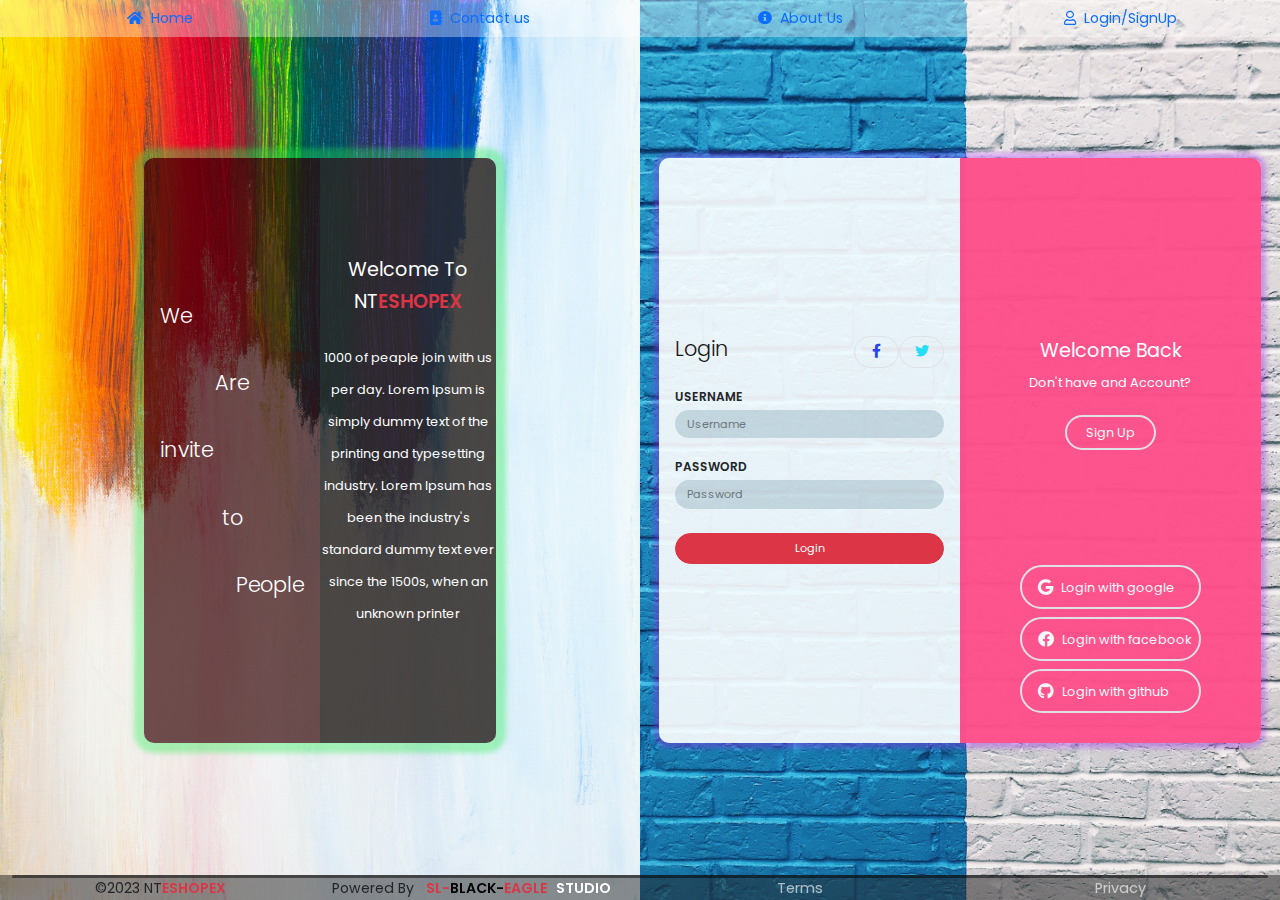
<file: index.html>
<!DOCTYPE html>
<html lang="en">

<head>
    <meta charset="UTF-8">
    <meta http-equiv="X-UA-Compatible" content="IE=edge">
    <meta name="viewport" content="width=device-width, initial-scale=1.0">
    <title>New Tech | Login to NTESHOPEX</title>
    <link rel="stylesheet" href="bootstrap/dist/css/bootstrap.css">
    <link rel="stylesheet" href="https://cdnjs.cloudflare.com/ajax/libs/font-awesome/5.15.4/css/all.min.css">
    <link rel="stylesheet" href="style.css">
</head>

<body class="background">

    <div class="container-fluid ">

        <div class="row" style="height: 100vh;">

            <div class="fixed-top header-text">
                <div class="row nav">
                    <div class="col d-flex justify-content-center"><a class="nav-link" href=""><i
                                class="fas fa-home"></i><span class="d-none d-md-inline-block">&nbsp; Home</span> </a>
                    </div>
                    <div class="col d-flex justify-content-center"><a class="nav-link" href=""><i
                                class="fas fa-address-book"></i><span class="d-none d-md-inline-block">&nbsp; Contact
                                us</span> </a></div>
                    <div class="col d-flex justify-content-center"><a class="nav-link" href=""><i
                                class="fas fa-info-circle"></i><span class="d-none d-md-inline-block">&nbsp; About
                                Us</span> </a></div>
                    <div class="col d-flex justify-content-center"><a class="nav-link" href=""><i
                                class="far fa-user"></i><span class="d-none d-md-inline-block">&nbsp;
                                Login/SignUp</span> </a></div>
                </div>
            </div>

            <div class="fixed-bottom footer-text">
                <div class="row">


                    <div class="d-flex justify-content-center col-12">
                        <div class="col bg-black rounded-5" style="height: 3px; opacity: 50%;"></div>
                    </div>
                    <div class="col d-flex justify-content-center">&copy;2023 NT<span class="text-danger"
                            style="font-weight: 600;">ESHOPEX</span>
                    </div>
                    <div class="col d-flex d-none d-lg-block justify-content-center">Powered By &nbsp; <span
                            class="text-danger" style="font-weight: 600;">SL-</span><span class="text-black"
                            style="font-weight: 600;">BLACK-</span><span class="text-danger"
                            style="font-weight: 600;">EAGLE </span><span class="text-white"
                            style="font-weight: 600;">&nbsp; STUDIO</span></div>
                    <div class="col d-flex justify-content-center "><a class="nav-link" href="">Terms</a> </div>
                    <div class="col d-flex justify-content-center"><a class="nav-link" href="">Privacy</a> </div>
                </div>
            </div>

            <div class="col-6 d-none d-lg-block left-background align-items-center">

                <div class="row align-items-center justify-content-center d-flex" style="height: 100vh;">
                    <div class="col-12 left-content d-flex align-items-center m-0 p-0">

                        <div class="col-6 align-items-center d-flex text-white">

                            <div class="align-items-center justify-content-center col-12 background-l-side p-3">
                                <div class="row align-items-center">
                                    <div class="col-12 top">We</div>
                                    <div class="col-12 top text-center">Are</div>
                                    <div class="col-12 top">invite</div>
                                    <div class="col-12 top text-center">to</div>
                                    <div class="col-12 top text-end">People</div>


                                </div>

                            </div>


                        </div>

                        <div class="col-6 form-right text-white background-r-side align-items-center d-flex justify-content-center"
                            style="height: inherit">
                            <div class="align-items-center justify-content-center text-center">
                                <div class="col-12 top">Welcome To NT<span class="text-danger"
                                        style="font-weight: 600;">ESHOPEX</span></div>

                                <div class="col-12 middle align-items-center mt-4">
                                    <p class="col-12 align-items-center">1000 of peaple join with us per day.
                                        Lorem Ipsum is simply dummy text of the printing and typesetting industry.
                                        Lorem Ipsum has been the industry's standard dummy text ever since the 1500s,
                                        when an unknown printer</p>

                                </div>

                            </div>

                        </div>

                    </div>

                </div>



            </div>
            <div class="col-12 col-lg-6 align-items-center right-background">
                <div class="row align-items-center justify-content-center d-flex" style="height: 100vh;">
                    <div class="col-12 form d-flex align-items-center m-0 p-0">

                        <div class="col-6 form-left  align-items-center d-flex">

                            <div class="align-items-center justify-content-center col-12 background-l-side p-3">
                                <div class="row align-items-center">
                                    <div class="col-12 d-flex">
                                        <div class="col-8 top">Login</div>
                                        <div
                                            class="text-end col-2 border rounded-4  align-items-center justify-content-center d-flex">
                                            <span class="align-items-center justify-content-center icon1"><i
                                                    class="fab fa-facebook-f"></i></span>
                                        </div>
                                        <div
                                            class="text-end col-2 border rounded-4 align-items-center justify-content-center d-flex">
                                            <span class="align-items-center justify-content-center icon2"><i
                                                    class="fab fa-twitter"></i></span>
                                        </div>
                                    </div>
                                </div>
                                <div class="middle mt-3">
                                    <span>USERNAME</span>
                                </div>

                                <div>
                                    <input type="text" placeholder="Username" class="form-control rounded-5">
                                </div>





                                <div class="middle mt-3">
                                    <span>PASSWORD</span>
                                </div>

                                <div>
                                    <input type="password" placeholder="Password" class="form-control rounded-5">
                                </div>






                                <div class="col-12 mt-4">
                                    <button class="col-12 btn btn-danger rounded-5">Login</button>
                                </div>
                            </div>

                        </div>


                        <div class="col-6 form-right text-white background-r-side  d-flex justify-content-center"
                            style="height: inherit">
                            <div class="align-items-center justify-content-center text-center">
                                <div class="align-items-end row d-flex" style="height: 50%;">
                                    <div class="col">
                                        <div class="col-12 top">Welcome Back</div>

                                        <div class="col-12 middle">
                                            <p>Don't have and Account?</p>
                                        </div>



                                        <div class="col-12">
                                           <form action="register.html">
                                            <button class="btn btn-outline-light rounded-5 border border-2 col-6">Sign
                                                Up</button>
                                           </form>
                                        </div>
                                    </div>
                                </div>


                                <div class="row align-items-end row d-flex" style="height: 45%;">
                                    <div class="col signup-btn">
                                        <div class="col-12  justify-content-center d-flex">
                                            <button
                                                class="col-12 align-items-center btn-sm btn btn-outline-light border border-2 rounded-5 d-flex"><i
                                                    class="fab fa-google m-2"></i>
                                                Login
                                                with google</button>
                                        </div>

                                        <div class="col-12 justify-content-center d-flex">
                                            <button
                                                class="col-12 align-items-center btn-sm btn btn-outline-light border border-2 rounded-5 mt-2 d-flex"><i
                                                    class="fab fa-facebook m-2"></i>
                                                Login with facebook</button>
                                        </div>

                                        <div class="col-12 justify-content-center d-flex">
                                            <button
                                                class="col-12 align-items-center btn-sm btn btn-outline-light border border-2 rounded-5 mt-2 d-flex"><i
                                                    class="fab fa-github m-2"></i>
                                                Login
                                                with github</button>
                                        </div>
                                    </div>
                                </div>

                            </div>


                        </div>

                    </div>

                </div>
            </div>

        </div>
    </div>


</body>

</html>
</file>
<file: style.css>
@import url('https://fonts.googleapis.com/css2?family=Poppins:wght@300;400;500;600;700;800&display=swap');

/* --------------- ROOT VARIABLES ----------------- */
:root {
    --color-primary: #7380ec;
    --color-danger: #ff7782;
    --color-success: #41f1b6;
    --color-warning: #ffbb55;
    --color-white: #fff;
    --color-info-dark: #7d8da1;
    --color-info-light: #dce1eb;
    --color-dark: #363949;
    --color-light: rgba(132, 139, 200, 0.18);
    --color-primary-variant: #111e88;
    --color-dark-variant: #677483;
    --color-background: #f6f6f9;

    --card-border-radius: 2rem;
    --border-redius-1: 0.4rem;
    --border-redius-2: 0.8rem;
    --border-redius-3: 1.2rem;

    --card-padding: 1.8rem;
    --padding-1: 1.2rem --box-shadow: 0 2rem 3rem var(--color-light);

    --box-shadow: 0 2rem 3rem var(--color-light);
}


/* --------------- DARK THEME VARIABLES ----------------- */
.dark-theme-variables {
    --color-background: #181a1e;
    --color-white: #202528;
    --color-dark: #edeffd;
    --color-dark-variant: #a3bdcc;
    --color-light: rgba(0, 0, 0, 0.4);
    --box-shadow: 0 2rem 3rem var(--color-light);
}



* {
    font-family: poppins, san-serif;


}

body {

    font-family: 'poppins', san-serif;
    font-size: 0.88rem;



}

.carousel-item {
    width: 100vw;
    height: 100%;
    overflow: hidden;
    object-fit: cover;


}

.a {
    width: 100%;
    height: 100%;
    object-fit: cover;
}

.carousel-inner {
    height: 85vh;
    object-position: center;
}

.login-page {
    background-image: url(images/background.png);
    background-color: aliceblue;
    margin: 0;
    padding: 0;
    overflow: hidden;
    background-repeat: no-repeat;
    width: 100vw;
    height: 100vh;
    background-size: cover;
}

.background-op {
    background-color: rgba(114, 237, 248, 0.505);
    height: 100vh;

}

.main {
    width: 100vw;
    height: 90vh;
}

.brand-name {
    background-color: rgba(0, 0, 0, 0.453);
    border-radius: 10px 10px 0 0;

}



.brand-text1 {
    font-family: sans-serif;
    font-size: 50px;
    font-weight: bold;
}

.text-red {
    color: red;

}

.brand-text2 {
    font-family: 'Times New Roman', Times, serif, Helvetica, sans-serif;
    font-size: 45px;

}

.bg {
    background-color: rgba(63, 62, 61, 0.989);
    overflow: hidden;
    object-fit: cover;
}

.product-image {
    width: 12.8rem;
    height: 6.8rem;
    object-fit: contain;
    overflow: hidden;
    align-items: center;
}

.cart .product-image {
    width: 100%;
    height: 6.8rem;
    object-fit: contain;
    overflow: hidden;
    align-items: center;
}


.product-image img {

    width: 100%;

    display: block;


}

.outer-border {
    border-width: 2px;
    border-color: rgb(48, 48, 49);
    border-style: solid;
}

.title>div {
    font-weight: 600;
    font-size: 0.8rem;
}



.wrapper {
    background-color: white;
    width: 100%;
    align-items: center;
    justify-content: center;
    text-align: center;
    display: flex;
    border-radius: 5px;
    padding: 3px;
    border: 2px solid rgb(247, 247, 247);

}

.wrapper span {
    width: 100%;
    font-size: 1.1rem;
    cursor: pointer;
}

.wrapper span.num {

    font-weight: 600;
    border-right: 1px solid rgba(0, 0, 0, 0.2);
    border-left: 1px solid rgba(0, 0, 0, 0.2);
    cursor: auto;
}



.product-list table {
    background: var(--color-white);
    width: 100%;

    padding: var(--card-padding);
    text-align: center;
    box-shadow: var(--box-shadow);
    transition: all 300ms ease;
}

.product-list table:hover {
    box-shadow: none;
}

.product-list table tbody td {
    height: 2.8rem;
    border-bottom: 1px solid var(--color-light);
    color: var(--color-dark-variant);

}

.product-list tbody tr:last-child td {
    border: none;
}

.cart-list table {
    background: var(--color-white);
    width: 100%;
    padding: var(--card-padding);
    text-align: center;
    box-shadow: var(--box-shadow);
    transition: all 300ms ease;
}

.cart-list table:hover {
    box-shadow: none;
}

.cart-list table tbody td {

    border-right: 1px solid var(--color-light);
    color: var(--color-dark-variant);

}


/* =================MEDIA QUERIES ==================*/
@media screen and (max-width: 1200px) {


    table thead tr th:nth-child(2) {
        display: none;
    }



    table tbody tr td:nth-child(2) {
        display: none;
    }

    .product-image {
        width: 5.8rem;
        height: 5.8rem;
        object-fit: contain;
        overflow: hidden;
    }

}

.left-content {
    box-shadow: 0px 0px 5px 10px #23ef4f5d;
    width: 55%;
    height: 65vh;
    border-radius: 10px;
    background-color: rgba(48, 2, 2, 0.688);

}

.left-background .background-l-side {
    line-height: 4.2rem;
    
}
.left-background .background-l-side .top {
    font-size: 1.3rem;
    font-weight: 300;
    color: #ffffff;
}

.left-content .background-r-side {
    line-height: 2rem;
    background-color: rgba(40, 65, 59, 0.497);
    border-radius: 0 10px 10px 0;
}


.right-background .form {
    box-shadow: 0px 0px 5px 5px #9a23ef5d;
    width: 94%;
    height: 65vh;
    border-radius: 10px;
    background-color: rgba(255, 255, 255, 0.897);


}

.right-background .background-r-side {
    line-height: 2rem;
    background-color: rgba(255, 0, 85, 0.668);
    border-radius: 0 10px 10px 0;
}

.right-background .background-l-side {
    line-height: 1.6rem;

}

.background-r-side .top {
    font-size: 1.2rem;
}

.background-r-side .middle {
    font-size: 0.8rem;
}

.background-r-side .signup-btn button{
    font-size: 0.8rem;  
    
}

.background-r-side i {
    font-size: 1rem;
}
.background-r-side button {
    font-size: 0.8rem;
}

.background-l-side .top {
    font-size: 1.3rem;
    font-weight: 300;
    color: #151414;
}

.background-l-side .icon1 {
    cursor: pointer;
    color: #2843f0;
    padding: 2px;
    
}

.background-l-side .icon2 {
    cursor: pointer;
    color: #24def7;
    padding: 2px;
}

.background-l-side .middle {
    font-size: 0.75rem;
    font-weight: 600;
}

.background-l-side input {
    font-size: 0.7rem;
}

.background-l-side button {
    font-size: 0.7rem;
}

.terms {
    font-size: 0.77rem;
}

.form-left input {
    background-color: rgba(123, 158, 173, 0.337);
    border: none;
}



.left-background {
    background-image: url('images/markus-spiske-k0rVudBoB4c-unsplash.jpg');
    background-size: cover;
    background-position: center;


}

.right-background {
    background-image: url('images/cam-morin-gTb46ltlKOI-unsplash.jpg');
    background-size: cover;
    background-position: center;


}

.header-text{

    background-color: rgba(255, 255, 255, 0.358);
}
.footer-text{

    background-color: rgba(37, 37, 37, 0.497);
}



.footer-text a{
    color: #ffffffa3;
    font-weight: 400;
    font-size: 0.9rem;
  
}

@media screen and (max-width: 1200px) {

    .right-background .form .form-left {
        font-size: 60%;
    }

}

@media screen and (max-width: 768px) {

   .form-left .top{
        font-size: 1rem;
    }
    .form-left span{
        font-size:90%;
    }
    .background-l-side {
        line-height: 0.9rem;
    
    }
}
</file>
